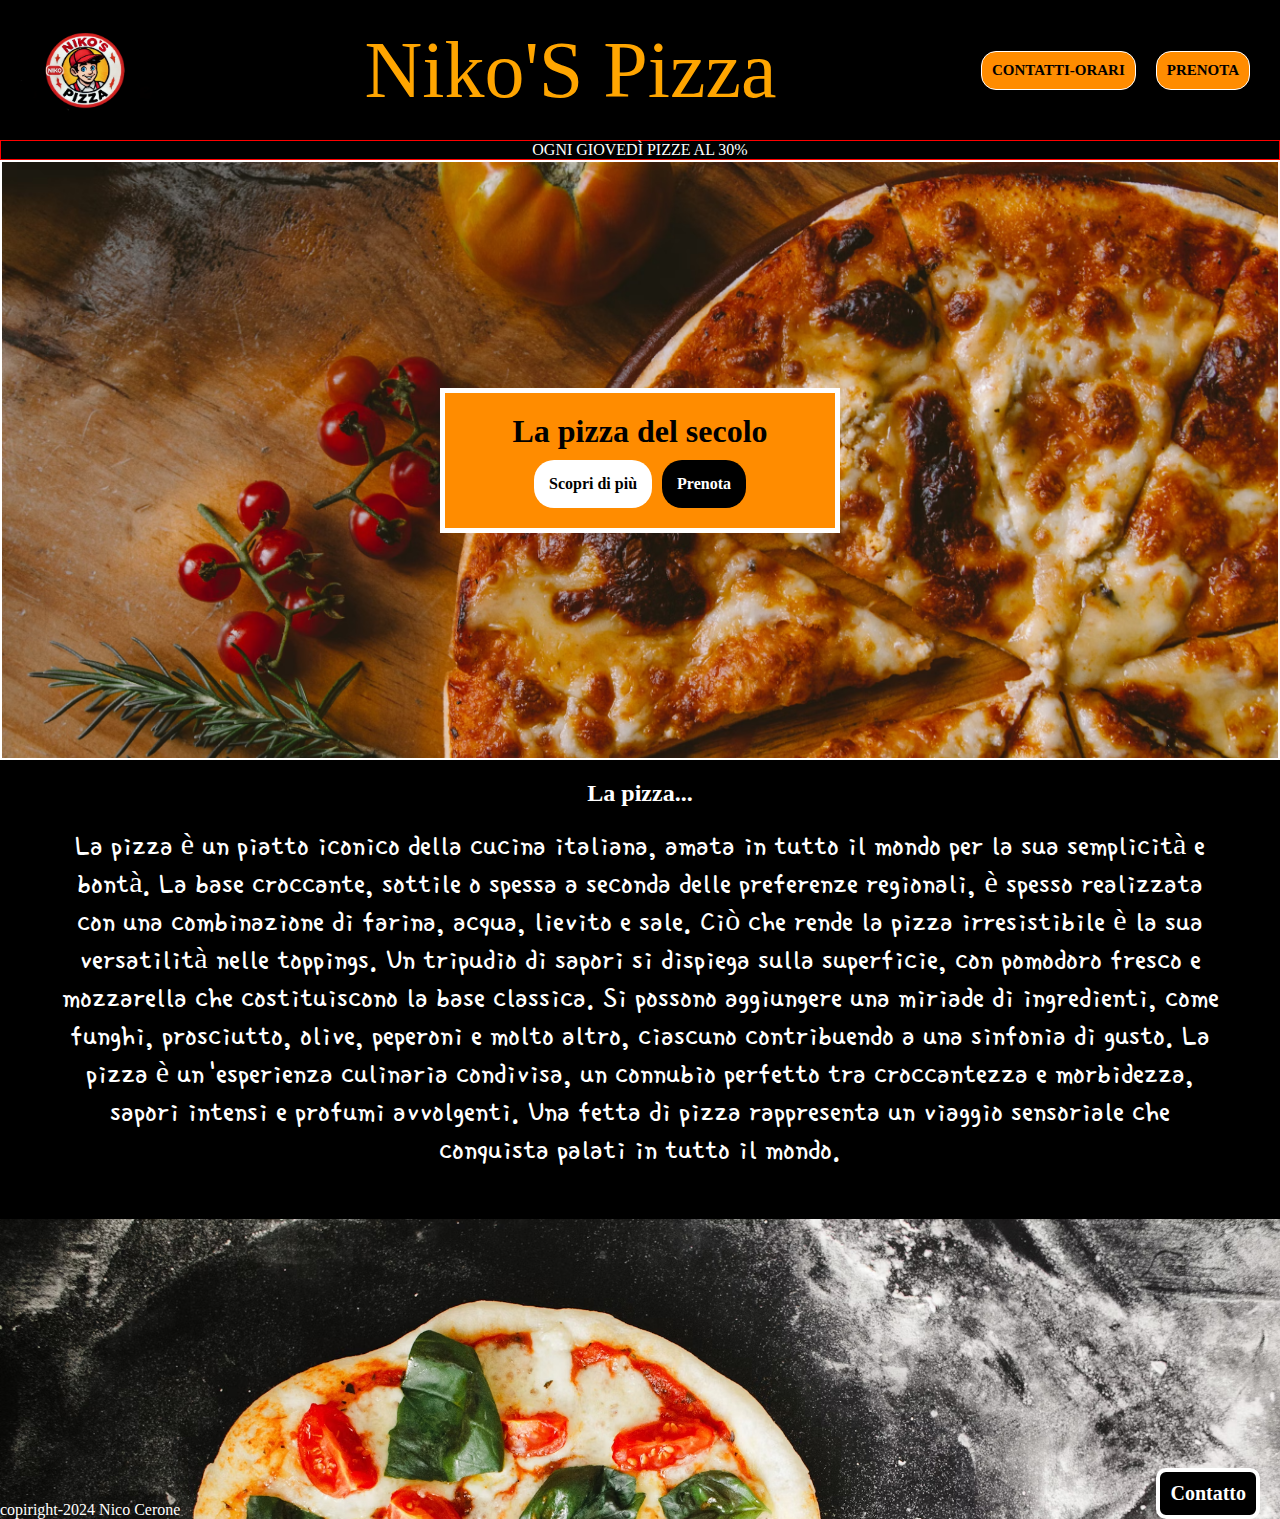
<file: frontend/index.html>
<!DOCTYPE html>
<html lang="en">
<head>
    <meta charset="UTF-8">
    <meta name="viewport" content="width=device-width, initial-scale=1.0">
    <link rel="stylesheet" href="css/style.css">
    <link href="https://fonts.googleapis.com/css2?family=Roboto+Mono:ital,wght@0,100..700;1,100..700&display=swap" rel="stylesheet">
    <link rel="preconnect" href="https://fonts.googleapis.com">
    <link rel="preconnect" href="https://fonts.gstatic.com" crossorigin>
    <link href="https://fonts.googleapis.com/css2?family=Single+Day&display=swap" rel="stylesheet">
    <link rel="stylesheet" href="https://cdnjs.cloudflare.com/ajax/libs/font-awesome/4.7.0/css/font-awesome.min.css">
    <title>Project-work</title>
</head>
<body class="container">
    <!--PARTE INIZIALE (HEADER)-->
    <header>
        <nav>
            <div class="container-logo">
                <img class="logo" src="immagini/logo2.png">
            </div>
            <div>
                <p class="titolo">Niko'S Pizza</p>
            </div>

            <div class="topnav">
                <div id="myLinks">
                  <a href="/frontend/contatti-orari.html">Contatti-Orari</a>
                  <a href="/frontend/prenota.html">Prenota</a>
                </div>

                <!-- HAMBURGER MENU  -->
                <a href="javascript:void(0);" class="icon" onclick="myFunction()">
                  <i class="fa fa-bars"></i>
                </a>
              </div>
            <div class="menu">
                <ul>
                    <li class="chi-siamo"><a href="/frontend/contatti-orari.html">Contatti-Orari</a></li>
                    <li class="prenota"><a href="/frontend/prenota.html">Prenota</a></li>
                </ul>
            </div>
        </nav>
        <div class="discount">
            Ogni giovedì pizze al 30%
        </div>
    </header>
    
    <!-- JUMBO-->
    <div class="jumbo">
        <div class="jumbo-text">
            <h1>La pizza del secolo</h1>
            <div class="jumbo-cta">
                <div class="cta cta-1">
                    <a class="cta-1-text" href="/frontend/scopri.html">Scopri di più</a>
                </div>
                <div class="cta cta-2">
                    <a class="cta-2-text" href="/frontend/prenota.html">Prenota</a>
                </div>
            </div>
            
        </div>
    </div>

    <!--PARTE CENTRALE (MAIN)-->
    <main>
        <section>
            <h2 class="h2-text">La pizza...</h2>
            <div class="descrizione">
                <p class="paragrafo-descrizione">La pizza è un piatto iconico della cucina italiana, amata in tutto il mondo per la sua semplicità e bontà. 
                    La base croccante, sottile o spessa a seconda delle preferenze regionali, è spesso realizzata con una combinazione di farina, acqua, lievito e sale. 
                    Ciò che rende la pizza irresistibile è la sua versatilità nelle toppings. Un tripudio di sapori si dispiega sulla superficie, con pomodoro fresco e mozzarella che costituiscono la base classica. 
                    Si possono aggiungere una miriade di ingredienti, come funghi, prosciutto, olive, peperoni e molto altro, ciascuno contribuendo a una sinfonia di gusto. 
                    La pizza è un'esperienza culinaria condivisa, un connubio perfetto tra croccantezza e morbidezza, sapori intensi e profumi avvolgenti. Una fetta di pizza rappresenta un viaggio sensoriale che conquista palati in tutto il mondo.</p>
            </div>
        </section>
    </main>

    <!--PARTE FINALE (FOOTER)-->
    <footer>
        <div class="footer-container">
            <div class="copiright">
                <p>copiright-2024 Nico Cerone</p>
            </div>
            <div class="paragrafo-footer">
                <a class="contatto-bottone" href="mailto:nikocerone96@gmail.com">Contatto</a>
            </div>
            
            
        </div>
    </footer>
    <script src="/frontend/js/script.js"></script>
</body>
</html>
</file>
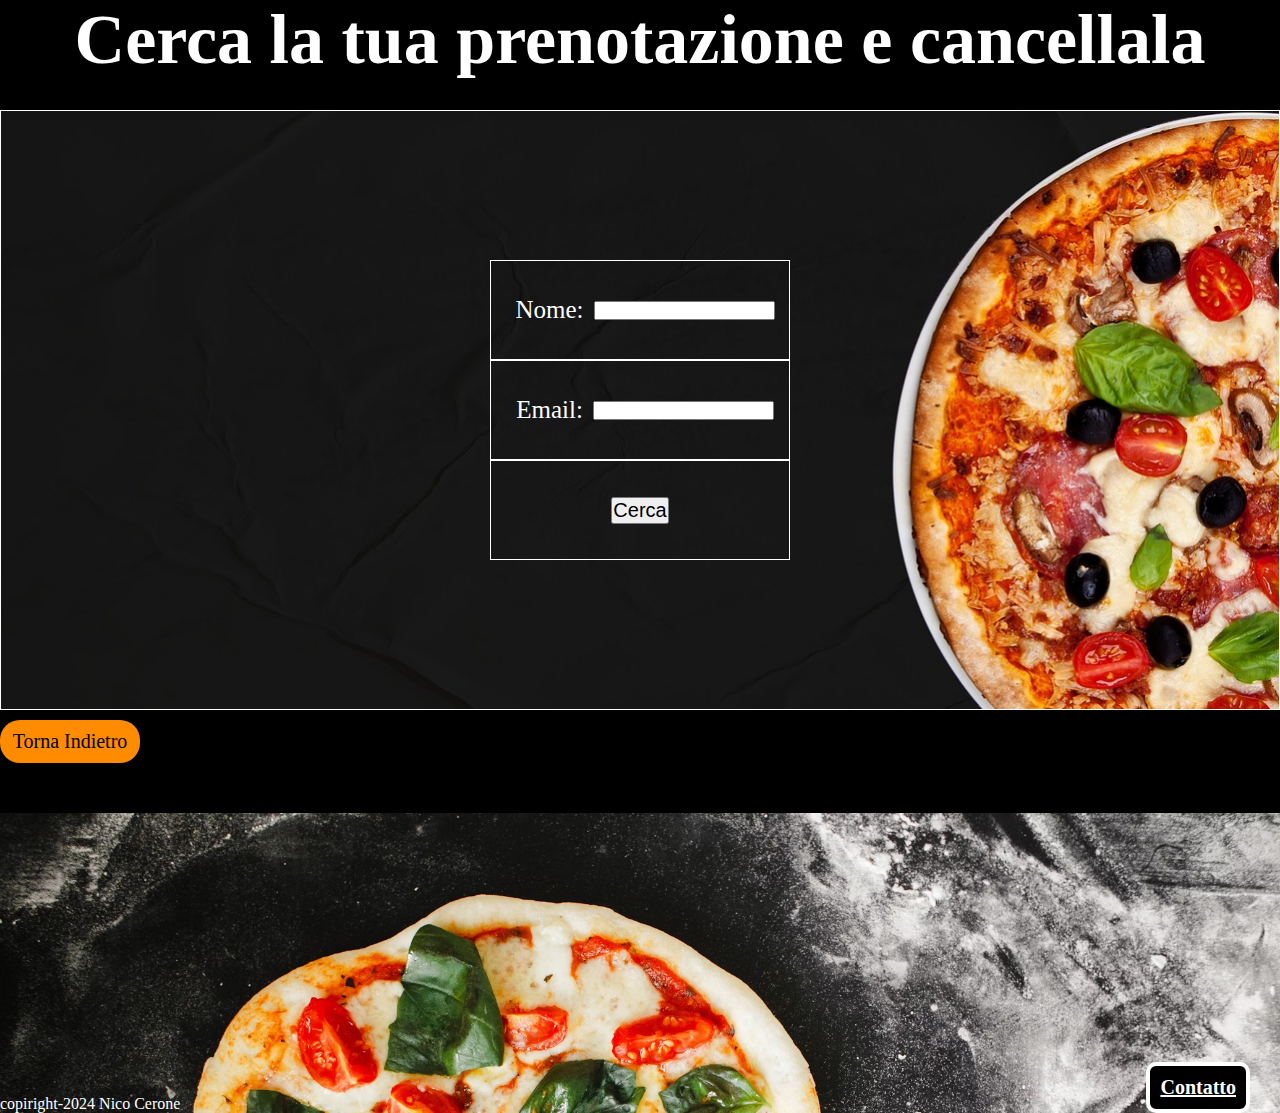
<file: frontend/cancella.html>
<!DOCTYPE html>
<html lang="en">
<head>
    <meta charset="UTF-8">
    <meta name="viewport" content="width=device-width, initial-scale=1.0">
    <link rel="stylesheet" href="css/cancella.css">
    <title>Cancella</title>
</head>

<body>
    <h1>Cerca la tua prenotazione e cancellala</h1>

    <!-- FORM PER CERCARE LA PRENOTAZIONE TRAMITE NOME ED EMAIL -->
    <form id="form-cerca-prenotazione">
        <div class="container-nome">
            <label for="nome">Nome:</label>
            <input type="text" id="nome" required>
        </div>
        <div class="container-email">
            <label for="email">Email:</label>
            <input type="text" id="email" required>
        </div>
        <div>
            <button type="submit" id="cerca-prenotazione" >Cerca</button>
        </div>
    </form>

    <!-- MESSAGGIO DI ERRORE PER PRENOTAZIONE NON TROVATA -->
    <div class="modale" id="modale-cerca" style="display: none;">
        <div class="contenuto-modale">
            <p>****** Prenotazione non trovata ******</p>
            <button id="ok">Ok</button>
        </div>
    </div>

    <!-- FORM DOVE VERRANNO MOSTRATI TUTTI I DATI DELL'UTENTE CERCATO -->
    <form id="form-visualizza" style="display: none;">
        <div>
            <label for="nome-visualizza">Nome:</label>
            <input type="text" id="nome-visualizza" disabled>
        </div>
        <div>
            <label for="cognome-visualizza">Cognome:</label>
            <input type="text" id="cognome-visualizza" disabled>
        </div>
        <div>
            <label for="email-visualizza">Email:</label>
            <input type="text" id="email-visualizza" disabled>
        </div>
        <div>
            <label for="data-ora-visualizza">Data e Ora:</label>
            <input type="datetime-local" id="data-ora-visualizza" disabled>
        </div>
        <div>
            <label for="descrizione-visualizza">Descrizione:</label>
            <textarea type="text" id="descrizione-visualizza" disabled></textarea>
        </div>
        <div>
            <button type="submit" id="cancella">Cancella</button>
        </div>
    </form>

    <!-- FINESTRA DOVE VERRA' MOSTRATO UN MESSAGGIO DI CONFERMA PER CANCELLARE QUELLA DATA PRENOTAZIONE (SI/NO) -->
    <div id="conferma-modale" class="modale" style="display: none;">
        <div class="contenuto-modale">
            <p>Sei sicuro di cancellare questa prenotazione?</p>
            <div class="bottoni-modale">
                <button id="conferma">Si</button>
                <button id="annulla">No</button>
            </div>
        </div>
    </div>

    <!-- BOTTONE PER TORNARE INDIETRO -->
    <div class="conteiner-torna-indietro">
        <a href="./prenota.html">Torna Indietro</a>
    </div>

    <!-- FOOTER (PARET FINALE)-->
    <footer>
        <div class="footer-container">
            <div class="copiright">
                <p>copiright-2024 Nico Cerone</p>
            </div>
            <div class="paragrafo-footer">
                <a class="contatto-bottone" href="mailto:nikocerone96@gmail.com">Contatto</a>
            </div>
        </div>
    </footer>
    
    <script src="/frontend/js/script-cancella.js"></script>
</body>

</html>
</file>
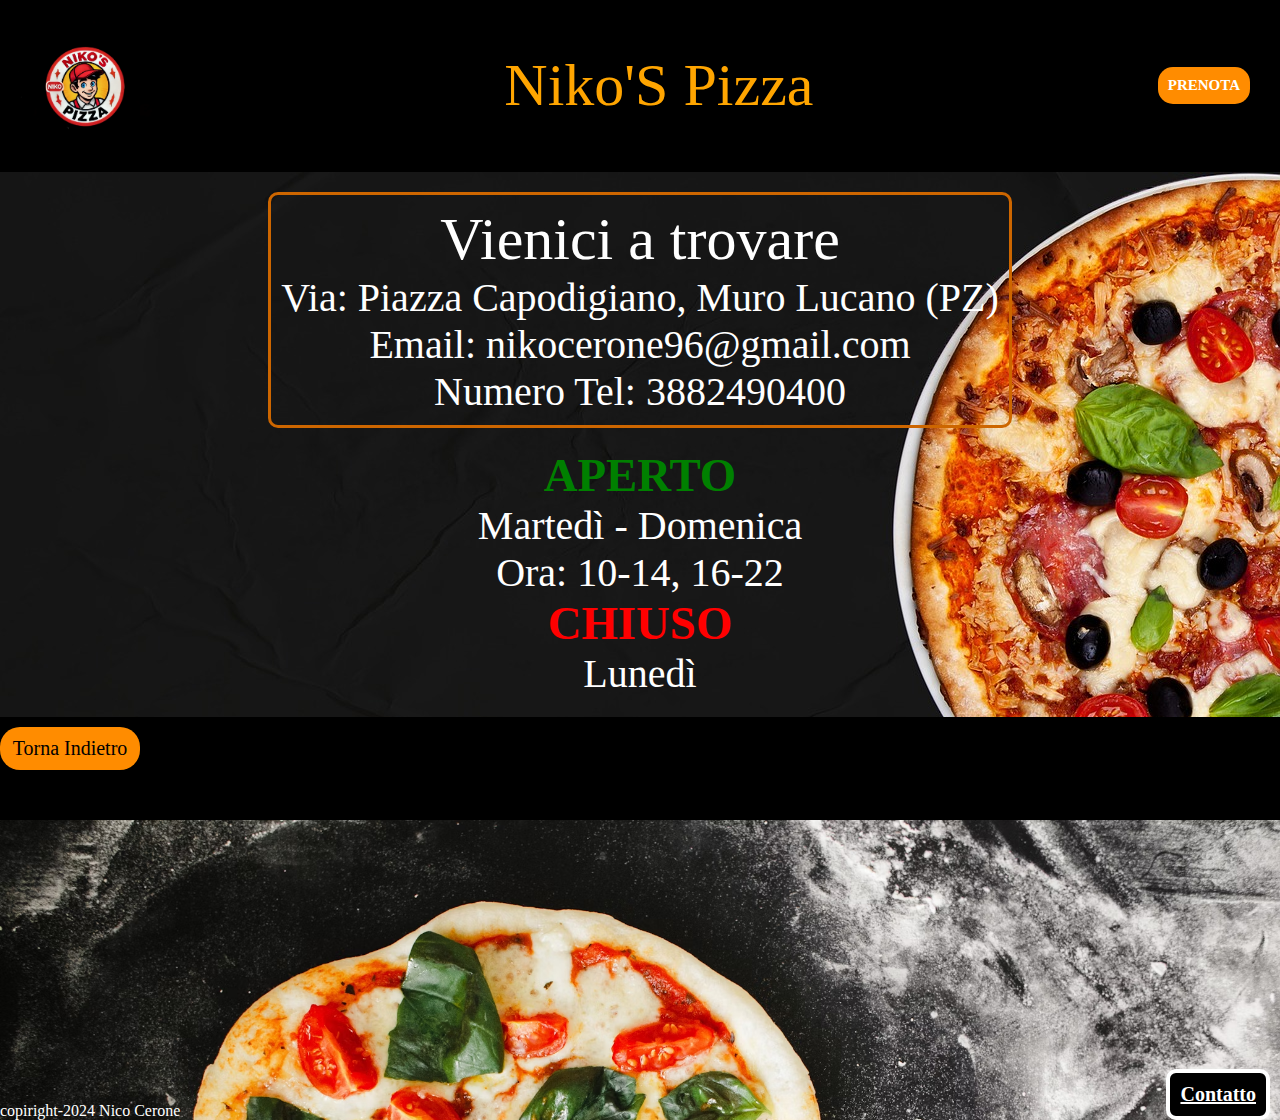
<file: frontend/contatti-orari.html>
<!DOCTYPE html>
<html lang="en">
<head>
    <meta charset="UTF-8">
    <meta name="viewport" content="width=device-width, initial-scale=1.0">
    <link rel="stylesheet" href="css/contatti-orari.css">
    <title>Contatti-Orari</title>
</head>
<body>

    <!-- HEADER (PARTE INIZIALE)-->
    <header>
        <nav>
            <div class="container-logo">
                <img class="logo" src="immagini/logo2.png">
            </div>
            <div>
                <p class="titolo">Niko'S Pizza</p>
            </div>
            <div class="menu">
                    <a class="prenota" href="/frontend/prenota.html">Prenota</a>
                
            </div>
        </nav>
    </header>

    <!-- MAIN (PARTE CENTRALE)-->
    <main>
        <section>
            <div class="descrizione info-indirizzo">
                <p class="testo-info">Vienici a trovare</p>
                <p>Via: Piazza Capodigiano, Muro Lucano (PZ)</p>
                <p>Email: nikocerone96@gmail.com</p>
                <p>Numero Tel: 3882490400</p>
            </div>
        </section>

        <section class="section-2">
            <div class="orari">
                <div class="descrizione orario-apertura">
                    <h3>APERTO</h3>
                    <p>Martedì - Domenica</p>
                    <p>Ora: 10-14, 16-22</p>
                </div>
                <div class="descrizione orario-chiusura">
                    <h3>CHIUSO</h3>
                    <p>Lunedì</p>
                </div>
            </div>
        </section>
    </main>

    <!-- BOTTONE PER TORNARE INDIETRO -->
    <div class="conteiner-torna-indietro">
        <a href="./index.html">Torna Indietro</a>
    </div>

    <!-- FOOTER (PARTE FINALE) -->
    <footer>
        <div class="footer-container">
            <div class="copiright">
                <p>copiright-2024 Nico Cerone</p>
            </div>
            <div class="paragrafo-footer">
                <a class="contatto-bottone" href="mailto:nikocerone96@gmail.com">Contatto</a>
            </div>
        </div>
    </footer>
</body>
</html>
</file>
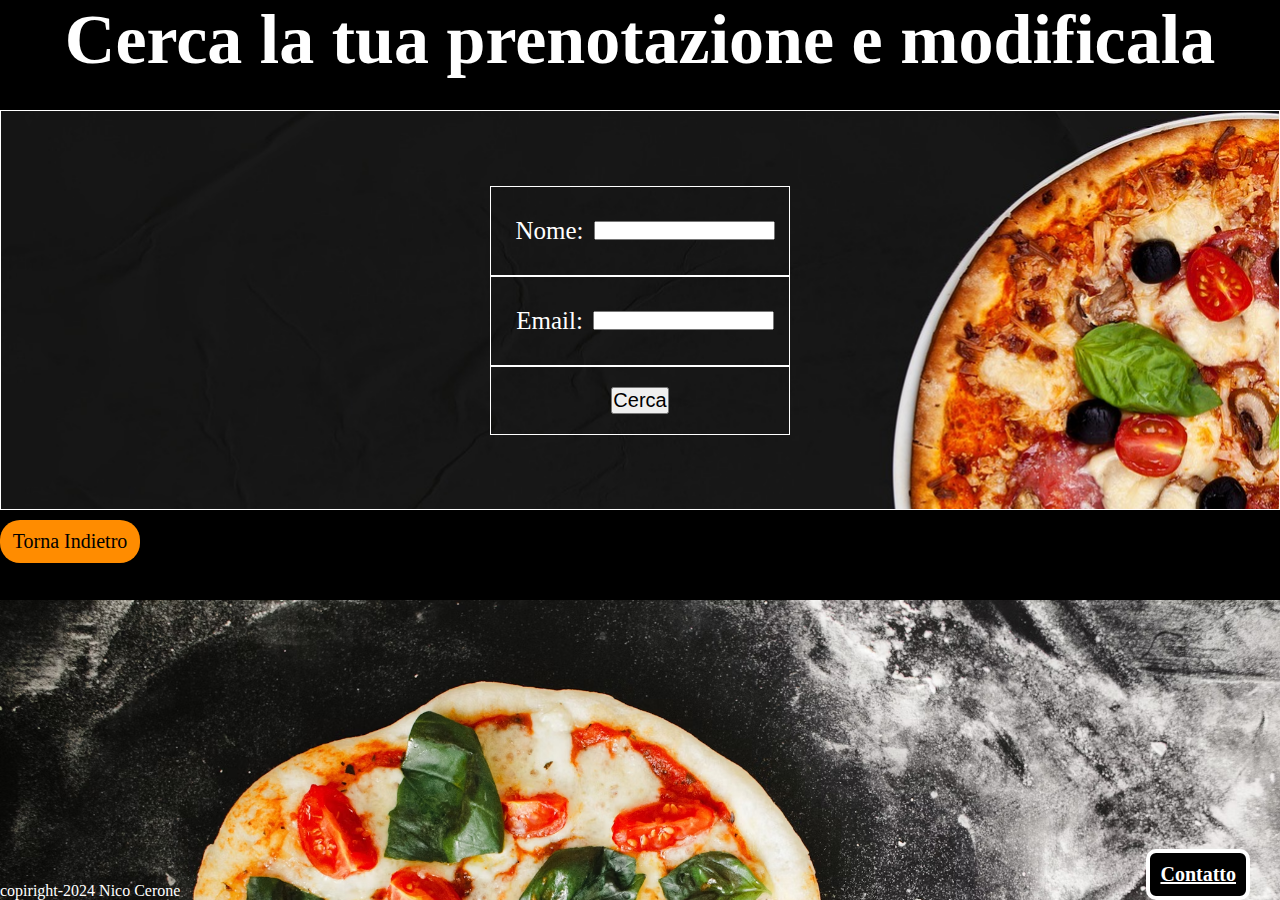
<file: frontend/modifica.html>
<!DOCTYPE html>
<html lang="en">
<head>
    <meta charset="UTF-8">
    <meta name="viewport" content="width=device-width, initial-scale=1.0">
    <link rel="stylesheet" href="css/modifica.css">
    <title>Modifica</title>
</head>

<body>
    <h1>Cerca la tua prenotazione e modificala</h1>
    
    <!-- FORM PER INSERIRE IL NOME E L'EMAIL-->
    <form id="form-cerca-prenotazione">
        <div class="container-nome">
            <label for="nome">Nome:</label>
            <input type="text" id="nome" required>
        </div>
        <div class="container-email">
            <label for="email">Email:</label>
            <input type="text" id="email" required>
        </div>
        <div class="bottone-cerca">
            <button type="submit" id="cerca-prenotazione">Cerca</button>
        </div>
    </form>

    <!-- UTILIZZATA PER MOSTRARE UN MESSAGGIO PER PRENOTAZIONE NON TROVATA -->
    <div class="modale" id="modale-cerca" style="display: none;">
        <div class="contenuto-modale">
            <p>****** Prenotazione non trovata ******</p>
            <button id="ok">Ok</button>
        </div>
    </div>

    <!-- FORM DOVE VERRANNO MOSTRATI TUTTI I DATI DELL'UTENTE CERCATO -->
    <form id="form-modifica" style="display: none;">
        <div>
            <label for="nome-modifica">Nome:</label>
            <input type="text" id="nome-modifica">
        </div>
        <div>
            <label for="cognome-modifica">Cognome:</label>
            <input type="text" id="cognome-modifica">
        </div>
        <div>
            <label for="email-modifica">Email:</label>
            <input type="text" id="email-modifica">
        </div>
        <div>
            <label for="data-ora-modifica">Data e Ora:</label>
            <input type="datetime-local" id="data-ora-modifica">
        </div>
        <div>
            <label for="descrizione">Descrizione:</label>
            <textarea type="text" id="descrizione-modifica"> </textarea>
        </div>
        <div>
            <button type="submit" id="salva-modifiche">Salva</button>
        </div>
    </form>

    <!-- UTILIZZATA PER MOSTRARE UN MESSAGGIO DI ERRORE PER DATA E ORARIO -->
    <div class="modale" id="modale-data" style="display: none;">
        <div class="contenuto-modale">
            <p>La data o l'ora sono errati</p>
            <button id="ok-data">Ok</button>
        </div>
    </div>

    <!-- BOTTONE PER TORNARE INDIETRO -->
    <div class="conteiner-torna-indietro">
        <a href="./prenota.html">Torna Indietro</a>
    </div>

    <!-- FOOTER (PARTE FINALE) -->
    <footer>
        <div class="footer-container">
            <div class="copiright">
                <p>copiright-2024 Nico Cerone</p>
            </div>
            <div class="paragrafo-footer">
                <a class="contatto-bottone" href="mailto:nikocerone96@gmail.com">Contatto</a>
            </div>
        </div>
    </footer>

    <script src="/frontend/js/script-modifica.js"></script>
</body>

</html>
</file>
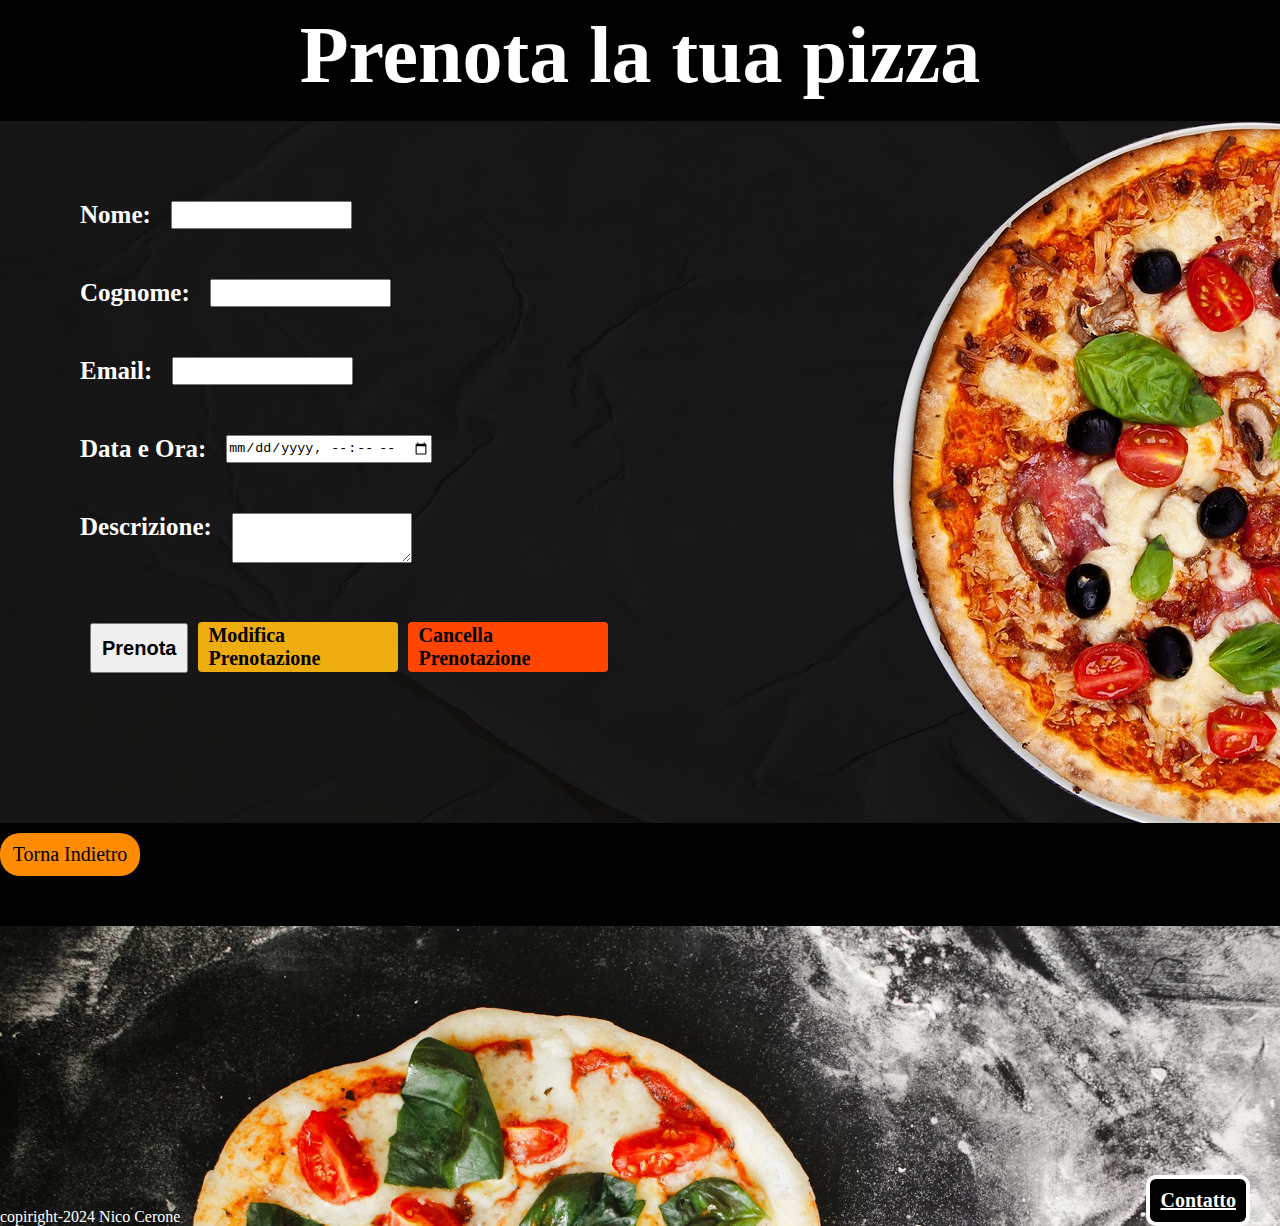
<file: frontend/prenota.html>
<!DOCTYPE html>
<html lang="en">
<head>
    <meta charset="UTF-8">
    <meta name="viewport" content="width=device-width, initial-scale=1.0">
    <link rel="stylesheet" href="css/prenota.css">
    <title>Prenota</title>
</head>

<body>
    <h1>Prenota la tua pizza</h1>

    <!-- FORM UTILIZZATA PER RACCOGLIERE I DATI DELL'UTENTE DELLA NUOVA PRENOTAZIONE -->
    <form class="form-prenotazione">
        <div class="form-input">
            <div>
                <label for="nome">Nome:</label>
                <input type="text" id="nome">
            </div>

            <div>
                <label for="cognome">Cognome:</label>
                <input type="text" id="cognome" required>
            </div>

            <div>
                <label for="email">Email:</label>
                <input type="text" id="email" required>
            </div>

            <div>
                <label for="data-ora">Data e Ora:</label>
                <input type="datetime-local" id="data-ora" required>
            </div>

            <div>
                <label for="descrizione">Descrizione:</label>
                <textarea type="text" id="descrizione" name="descrizione" required></textarea>
            </div>
            <div>
                <div class="bottone-prenota">
                    <button type="submit">Prenota</button>
                </div>
                <div class="link-modifica">
                    <a href="/frontend/modifica.html">Modifica Prenotazione</a>
                </div>
                <div class="link-cancella">
                    <a href="/frontend/cancella.html">Cancella Prenotazione</a>
                </div>
                
            </div>
        </div>
    </form>

    <!-- UTILIZZATA PER MOSTRARE UN MESSAGGIO DI ERRORE PER DATA E ORARIO -->
    <div class="modale" id="modale-prenota" style="display: none;">
        <div class="contenuto-modale">
            <p>La data o l'ora sono errati</p>
            <button id="ok">Ok</button>
        </div>
    </div>

    <!-- BOTTONE PER TORNARE INDIETRO-->
    <div class="conteiner-torna-indietro">
        <a href="./index.html">Torna Indietro</a>
    </div>

    <!-- FOOTER (PARTE FINALE) -->
    <footer>
        <div class="footer-container">
            <div class="copiright">
                <p>copiright-2024 Nico Cerone</p>
            </div>
            <div class="paragrafo-footer">
                <a class="contatto-bottone" href="mailto:nikocerone96@gmail.com">Contatto</a>
            </div>
        </div>
    </footer>
    
    <script src="/frontend/js/script-prenota.js"></script>
</body>

</html>
</file>
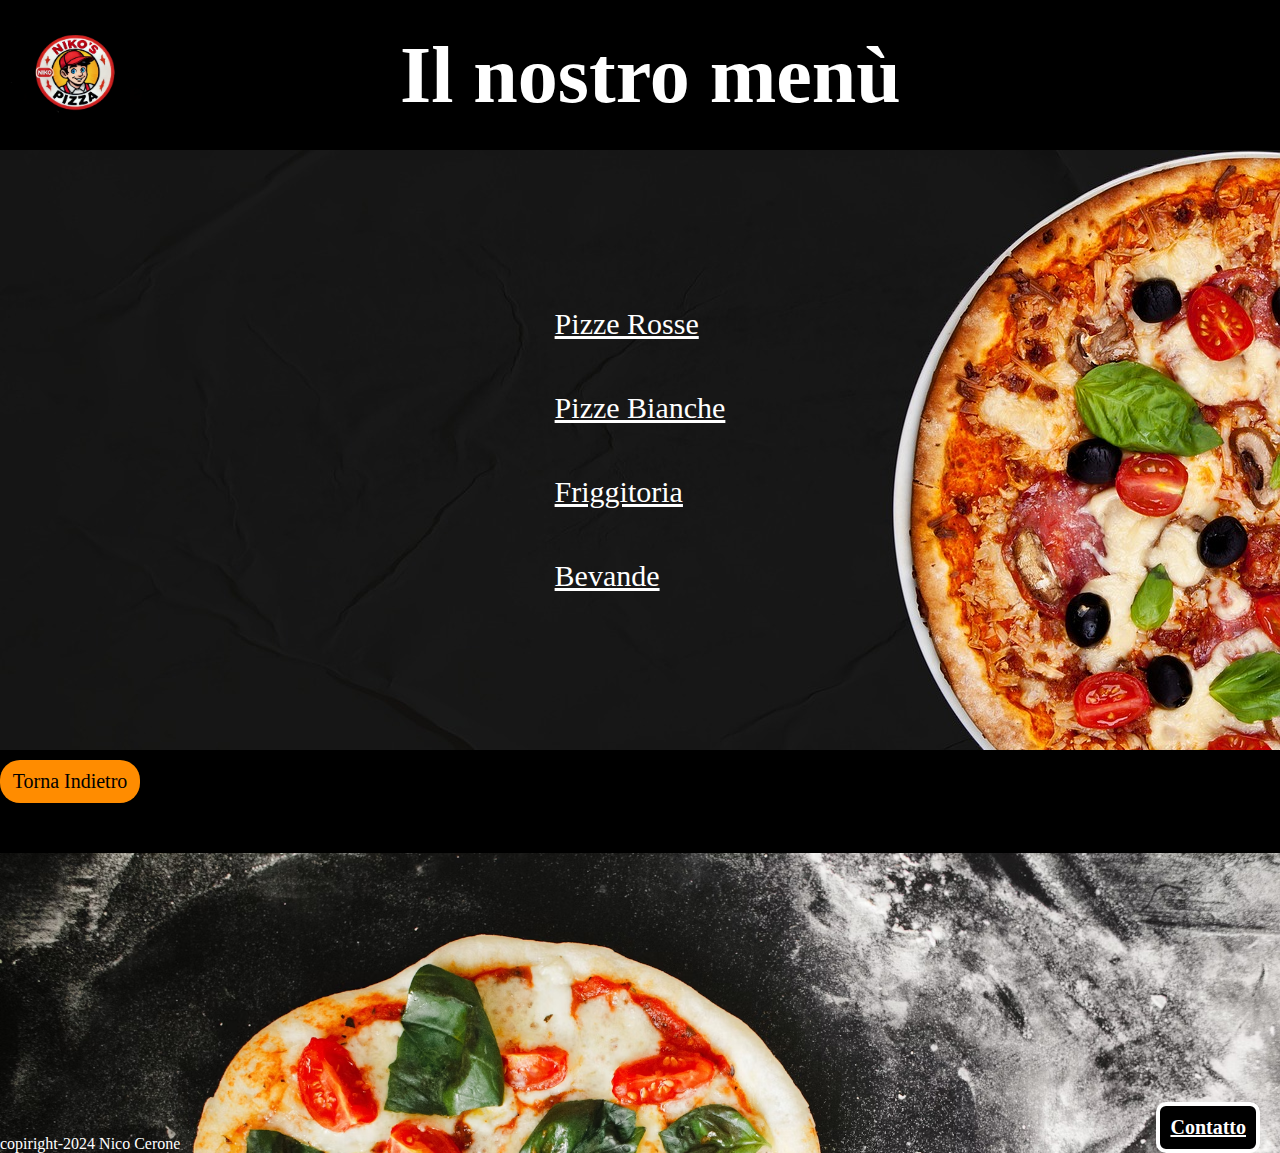
<file: frontend/scopri.html>
<!DOCTYPE html>
<html lang="en">

<head>
    <meta charset="UTF-8">
    <meta name="viewport" content="width=device-width, initial-scale=1.0">
    <link rel="stylesheet" href="css/scopri.css">
    <title>Scopri</title>
</head>

<body>

    <!-- HEADER (PARTE IN ALTO)-->
    <header>
        <nav>
            <div class="container-logo">
                <img class="logo" src="immagini/logo2.png">
            </div>
            <div class="titolo-scopri">
                <h1>Il nostro menù</h1>
            </div>
        </nav>

    </header>

    <!-- MAIN (PARTE CENTRALE)-->
    <main>
        <div class="menu">
            <div class="menu-category" data-tipo="pizza_rossa">Pizze Rosse</div>
            <div class="menu-category" data-tipo="pizza_bianca">Pizze Bianche</div>
            <div class="menu-category" data-tipo="friggitoria">Friggitoria</div>
            <div class="menu-category" data-tipo="bevanda">Bevande</div>

        </div>
    </main>

    <div id="menu-list"></div>

    <!-- BOTTONE PER TORNARE ALLA PAGINA PRECEDENTE-->
    <div class="conteiner-torna-indietro">
        <a href="./index.html">Torna Indietro</a>
    </div>

    <!-- FOOTER (PARTE FINALE)-->
    <footer>
        <div class="footer-container">
            <div class="copiright">
                <p>copiright-2024 Nico Cerone</p>
            </div>
            <div class="paragrafo-footer">
                <a class="contatto-bottone" href="mailto:nikocerone96@gmail.com">Contatto</a>
            </div>
        </div>
    </footer>
    <script src="/frontend/js/script-scopri.js"></script>
</body>

</html>
</file>
<file: frontend/css/style.css>
* {
  margin: 0;
  padding: 0;
  box-sizing: border-box;
}

body {
  overflow-x: hidden;
}

.container {
  background-color: black;
}

.logo {
  height: 140px;
  width: 150px;
}

.titolo {
  color: orange;
  font-size: 80px;
  font-family: cursive;
}

header nav {
  width: 100vw;
  height: 140px;
  display: flex;
  justify-content: space-between;
  align-items: center;
  padding: 10px;
}

.topnav {
  overflow: hidden;
  background-color: #333;
}

.topnav a {
  float: left;
  display: block;
  color: #f2f2f2;
  text-align: center;
  padding: 14px 16px;
  text-decoration: none;
}

.topnav a.active {
  background-color: #4caf50;
  color: white;
}

.topnav .icon {
  display: none;
}

#myLinks {
  display: none;
}

.chi-siamo,
.prenota {
  padding: 10px;
  border: 1px solid white;
  margin-right: 20px;
  display: flex;
  justify-content: center;
  align-items: center;
  border-radius: 15px;
}

.menu {
  display: none;
}

.menu ul {
  display: flex;
}

.menu ul li {
  list-style: inside;
  font-size: 15px;
  background-color: darkorange;
}

.menu ul :hover {
  background-color: #cd6600;
}

.menu ul li a {
  text-decoration: none;
  text-transform: uppercase;
  font-weight: bold;
  color: black;
}

.discount {
  width: 100vw;
  color: white;
  text-align: center;
  text-transform: uppercase;
  border: 1px solid red;
}

.jumbo {
  width: 100vw;
  height: 600px;
  border: 2px solid white;
  background-image: url("/frontend/immagini/pizza1.png");
  background-repeat: no-repeat;
  background-size: cover;
  display: flex;
  justify-content: center;
  align-items: center;
}

.jumbo-text {
  background-color: darkorange;
  width: 400px;

  border: 5px solid white;
  padding: 20px;
}

.jumbo-cta {
  display: flex;
  justify-content: center;
  align-items: center;
}

.cta-1 {
  background-color: white;
  margin-right: 10px;
  font-weight: bold;
}

.cta-2 {
  background-color: black;
  font-weight: bold;
}

.cta-1,
.cta-2,
a {
  text-decoration: none;
}

.cta-1-text {
  color: black;
}

.cta-2-text {
  color: white;
}

.cta {
  border-radius: 20px;
  padding: 15px;
}

.cta-1:hover {
  background-color: #e8e8e8;
}

.cta-2:hover {
  background-color: #363636;
}

h1 {
  text-align: center;
  margin-bottom: 10px;
}

main,
section {
  margin-top: 20px;
}

.descrizione {
  margin: 0 60px;
  font-family: "Single Day";
  font-size: 30px;
  margin-top: 20px;
}

.paragrafo-descrizione {
  text-align: center;
  color: white;
}

.h2-text {
  text-align: center;
  font-family: cursive;
  font-weight: bolder;
  color: white;
}

.footer-container {
  height: 300px;
  background-image: url("/frontend/immagini/pizza-sfondo.jpg");
  background-repeat: no-repeat;
  background-size: cover;
}

footer {
  margin-top: 50px;
}

.footer-container {
  width: 100vw;
  display: flex;
  justify-content: space-between;
  align-items: end;
  color: white;
}

.paragrafo-footer {
  background-color: black;
  border: 4px solid white;
  border-radius: 10px;
  padding: 10px;
  margin-right: 20px;
  font-weight: bolder;
  font-size: 20px;
}

.paragrafo-footer,
a {
  color: white;
}

/* ************** PARTE RESPONSIVE ***************** */

@media screen and (min-width: 970px) {
  .topnav {
    display: none; /* Mobile navigation hidden on larger screens */
  }

  .menu {
    display: block; /* Show desktop menu */
  }
}

@media screen and (max-width: 970px) {
  .topnav a {
    float: none;
    display: block;
    text-align: left;
  }

  .topnav .icon {
    display: block;
    float: right;
  }

  .menu {
    display: none; /* Desktop menu hidden on small screens */
  }

  .titolo {
    font-size: 40px;
  }
}

@media screen and (max-width: 490px) {
  .titolo {
    font-size: 22px;
  }

  .logo {
    height: 110px;
    width: 110px;
  }
}
</file>
<file: frontend/css/cancella.css>
* {
  margin: 0;
  padding: 0;
  box-sizing: border-box;
}

body {
  display: flex;
  flex-direction: column;
  min-height: 100vh;
  margin: 0;
  background-color: black;
}

label {
  color: white;
  font-size: 25px;
  margin: 10px;
}

#cerca-prenotazione {
  font-size: 20px;
}

form {
  background-image: url("/frontend/immagini/pizza-4952508_1280.jpg");
  background-repeat: no-repeat;
  background-size: cover;
  max-width: 100%;
  margin: 0 auto;
  padding: 20px;
}

#form-cerca-prenotazione {
  height: 600px;
  width: 100%;
  border: 1px solid white;
  display: flex;
  flex-direction: column;
  justify-content: center;
  align-items: center;
  margin: 0 auto;
  margin-top: 30px;
}

#form-cerca-prenotazione div {
  padding: 20px;
  border: 1px solid white;
  height: 100px;
  width: 100%;
  max-width: 300px;
  display: flex;
  justify-content: center;
  align-items: center;
}

h1 {
  color: white;
  text-align: center;
  font-size: 70px;
}

#form-visualizza {
  height: 800px;
  width: 100%;
  border: 1px solid white;
  flex-direction: column;
  justify-content: center;
  align-items: center;
  margin: 0 auto;
  margin-top: 30px;
}

#form-visualizza div {
  padding: 10px;
  border: 1px solid white;
  height: 90px;
  width: 100%;
  max-width: 600px;
  display: flex;
  justify-content: center;
  align-items: center;
}

#descrizione-visualizza {
  width: 360px;
  height: 60px;
}

#cancella {
  font-size: 20px;
}

.conteiner-torna-indietro {
  bottom: 10px;
  width: 140px;
  display: flex;
  justify-content: center;
  background-color: darkorange;
  border-radius: 20px;
  margin-top: 10px;
}

.conteiner-torna-indietro:hover {
  background-color: #cd6600;
}

.conteiner-torna-indietro a {
  color: black;
  font-size: 20px;
  padding: 10px;
  text-decoration: none;
}

.footer-container {
  height: 300px;
  background-image: url("/frontend/immagini/pizza-sfondo.jpg");
  background-repeat: no-repeat;
  background-size: cover;
  width: 100vw;
  display: flex;
  justify-content: space-between;
  align-items: end;
  color: white;
}

footer {
  margin-top: 50px;
}

.paragrafo-footer {
  background-color: black;
  border: 4px solid white;
  border-radius: 10px;
  padding: 10px;
  margin-right: 30px;
  font-weight: bolder;
  font-size: 20px;
}

.paragrafo-footer,
a {
  color: white;
}

.modale {
  position: fixed;
  top: 0;
  left: 0;
  width: 100%;
  height: 100%;
  display: none;
  align-items: center;
  justify-content: center;
}

.contenuto-modale {
  background-color: white;
  padding: 20px;
  border-radius: 5px;
  text-align: center;
}

.bottoni-modale button {
  margin: 5px;
  padding: 10px 20px;
  font-size: 16px;
}

#conferma {
  background-color: green;
  color: white;
}

#annulla {
  background-color: red;
  color: white;
}

/* *************** èARTE RESPONSIVE *************** */

@media screen and (max-width: 945px) {
  h1 {
    font-size: 50px;
  }
}

@media screen and (max-width: 580px) {
  h1 {
    font-size: 30px;
  }

  .conteiner-torna-indietro {
    width: 110px;
  }

  .conteiner-torna-indietro a {
    font-size: 15px;
  }
}
</file>
<file: frontend/css/contatti-orari.css>
* {
  margin: 0;
  padding: 0;
  box-sizing: border-box;
}

body {
  background-color: black;
}

main {
  max-width: 100%;
  margin: 0 auto;
  background-image: url("/frontend/immagini/pizza-4952508_1280.jpg");
  background-repeat: no-repeat;
  background-size: cover;
  display: flex;
  align-items: center;
  flex-direction: column;
  padding: 20px;
  overflow-x: hidden;
}

nav {
  height: auto;
  display: flex;
  justify-content: space-between;
  align-items: center;
  padding: 10px;
}

.logo {
  height: auto;
  width: 150px;
  max-width: 100%;
}

.titolo {
  color: orange;
  font-size: 60px;
  font-family: cursive;
}

.menu a {
  text-decoration: none;
}

.menu:hover {
  background-color: #cd6600;
}

.menu {
  padding: 10px;
  margin-right: 20px;
  border-radius: 15px;
  list-style: inside;
  font-size: 15px;
  background-color: darkorange;
}

.prenota {
  text-transform: uppercase;
  font-weight: bold;
}

.descrizione {
  font-family: "Single Day";
  font-size: 40px;
  color: white;
  display: flex;
  flex-direction: column;
  align-items: center;
}

.info-indirizzo {
  border: 3px solid #cd6600;
  padding: 10px;
  border-radius: 10px;
}

.orario-apertura h3 {
  color: green;
}

.orario-chiusura h3 {
  color: red;
}

.testo-info {
  font-size: 60px;
  font-weight: lighter;
}

.section-2 {
  margin-top: 20px;
}

.conteiner-torna-indietro {
  bottom: 10px;
  width: 140px;
  display: flex;
  justify-content: center;
  background-color: darkorange;
  border-radius: 20px;
  margin-top: 10px;
}

.conteiner-torna-indietro:hover {
  background-color: #cd6600;
}

.conteiner-torna-indietro a {
  color: black;
  font-size: 20px;
  padding: 10px;
  text-decoration: none;
}

.footer-container {
  height: 300px;
  background-image: url("/frontend/immagini/pizza-sfondo.jpg");
  background-repeat: no-repeat;
  background-size: cover;
  width: 100%;
  display: flex;
  justify-content: space-between;
  align-items: end;
  color: white;
}

footer {
  margin-top: 50px;
  width: 100%;
}

.paragrafo-footer {
  background-color: black;
  border: 4px solid white;
  border-radius: 10px;
  padding: 10px;
  margin-right: 10px;
  font-weight: bolder;
  font-size: 20px;
}

.paragrafo-footer,
a {
  color: white;
}

/* *************** PARTE RESPONSIVE ************* */

@media screen and (max-width: 800px) {
  .titolo {
    font-size: 22px;
  }

  .logo {
    height: 110px;
    width: 110px;
  }

  .conteiner-torna-indietro {
    width: 110px;
  }

  .conteiner-torna-indietro a {
    font-size: 15px;
  }
}

@media screen and (max-width: 586px) {
  .descrizione {
    font-size: 30px;
  }

  .testo-info {
    font-size: 40px;
  }

  main {
    height: 500px;
  }

  .menu {
    margin-right: 0;
  }
}

@media screen and (max-width: 426px) {
  .descrizione {
    display: flex;
    flex-direction: column;
    align-items: start;
  }
}
</file>
<file: frontend/css/modifica.css>
* {
  margin: 0;
  padding: 0;
  box-sizing: border-box;
}

body {
  display: flex;
  flex-direction: column;
  min-height: 100vh;
  margin: 0;
  background-color: black;
}

main {
  flex: 1;
  display: flex;
  flex-direction: column;
  justify-content: center;
  align-items: center;
}

label {
  color: white;
  font-size: 25px;
  margin: 10px;
}

#cerca-prenotazione {
  font-size: 20px;
}

form {
  background-image: url("/frontend/immagini/pizza-4952508_1280.jpg");
  background-repeat: no-repeat;
  background-size: cover;
  max-width: 100%;
  margin: 0 auto;
  padding: 20px;
}

#form-cerca-prenotazione {
  height: 400px;
  width: 100%;
  border: 1px solid white;
  display: flex;
  flex-direction: column;
  justify-content: center;
  align-items: center;
  margin: 0 auto;
  margin-top: 30px;
}

#form-cerca-prenotazione div {
  padding: 20px;
  border: 1px solid white;
  height: auto;
  width: 100%;
  max-width: 300px;
  display: flex;
  justify-content: center;
  align-items: center;
}

h1 {
  color: white;
  text-align: center;
  font-size: 70px;
}

#form-modifica {
  height: auto;
  width: 100%;
  border: 1px solid white;
  flex-direction: column;
  justify-content: center;
  align-items: center;
  margin: 0 auto;
  margin-top: 30px;
}

#form-modifica div {
  padding: 10px;
  border: 1px solid white;
  height: auto;
  width: 100%;
  max-width: 600px;
  display: flex;
  justify-content: center;
  align-items: center;
}

#descrizione-modifica {
  height: 50px;
  width: 100%;
}

#salva-modifiche {
  font-size: 20px;
}

.conteiner-torna-indietro {
  bottom: 10px;
  width: 140px;
  display: flex;
  justify-content: center;
  background-color: darkorange;
  border-radius: 20px;
  margin-top: 10px;
  margin-bottom: 20px;
}

.conteiner-torna-indietro:hover {
  background-color: #cd6600;
}

.conteiner-torna-indietro a {
  color: black;
  font-size: 20px;
  padding: 10px;
  text-decoration: none;
}

.footer-container {
  height: 300px;
  background-image: url("/frontend/immagini/pizza-sfondo.jpg");
  background-repeat: no-repeat;
  background-size: cover;
  max-width: 100%;
  display: flex;
  justify-content: space-between;
  align-items: flex-end;
  color: white;
}

footer {
  margin-top: auto;
  width: 100%;
}

.paragrafo-footer {
  background-color: black;
  border: 4px solid white;
  border-radius: 10px;
  padding: 10px;
  margin-right: 30px;
  font-weight: bolder;
  font-size: 20px;
}

.paragrafo-footer,
a {
  color: white;
}

.modale {
  position: fixed;
  top: 0;
  left: 0;
  width: 100%;
  height: 100%;
  display: flex;
  justify-content: center;
  align-items: center;
}

.contenuto-modale {
  background-color: white;
  padding: 20px;
  border-radius: 5px;
  text-align: center;
}

/* **************** PARTE RESPONSIVE ************** */

@media screen and (max-width: 945px) {
  h1 {
    font-size: 50px;
  }
}

@media screen and (max-width: 580px) {
  h1 {
    font-size: 30px;
  }

  .conteiner-torna-indietro {
    width: 110px;
  }

  .conteiner-torna-indietro a {
    font-size: 15px;
  }
}
</file>
<file: frontend/css/prenota.css>
* {
  margin: 0;
  padding: 0;
  box-sizing: border-box;
}

body {
  display: flex;
  flex-direction: column;
  min-height: 100vh;
  background-color: black;
  overflow-x: hidden;
}

form {
  margin-top: 100px;
  background-image: url("/frontend/immagini/pizza-4952508_1280.jpg");
  background-repeat: no-repeat;
  background-size: cover;
  max-width: 100%;
  margin: 0 auto;
  padding: 20px;
}

.form-prenotazione {
  width: 100%;
  margin-top: 20px;
}

.form-input {
  padding: 50px;

  max-width: 100%;
}

.form-input div {
  margin-bottom: 30px;
  padding: 10px;
  display: flex;
}

label {
  color: white;
  font-size: 25px;
  margin-right: 20px;
  font-weight: bold;
  max-width: 100%;
}

#descrizione {
  width: 180px;
  height: 50px;
}

h1 {
  text-align: center;
  font-size: 80px;
  color: white;
  margin-top: 10px;
}

.conteiner-torna-indietro {
  bottom: 10px;
  width: 140px;
  display: flex;
  justify-content: center;
  background-color: darkorange;
  border-radius: 20px;
  margin-top: 10px;
}

.conteiner-torna-indietro:hover {
  background-color: #cd6600;
}

.conteiner-torna-indietro a {
  color: black;
  font-size: 20px;
  padding: 10px;
  text-decoration: none;
}

button {
  font-size: 15px;
  font-weight: bold;
  padding: 8px;
}

.bottone-prenota {
  height: 70px;
}

.bottone-prenota button {
  font-size: 20px;
  padding: 10px;
}

.bottone-prenota button:hover {
  background-color: #cfcfcf;
}

.link-modifica {
  align-items: center;
  justify-content: center;
  background-color: #eead0e;
  margin-top: 9px;
  margin-right: 10px;
  border-radius: 4px;
  height: 50px;
  width: 200px;
}

.link-modifica:hover {
  background-color: #cd9b1d;
}
.link-cancella:hover {
  background-color: #cd3700;
}

.link-modifica a {
  color: black;
  text-decoration: none;
  font-weight: bold;
  font-size: 20px;
}

.link-cancella {
  margin-top: 9px;
  display: flex;
  justify-content: center;
  align-items: center;
  background-color: #ff4500;
  border-radius: 4px;
  height: 50px;
  width: 200px;
}

.link-cancella a {
  font-weight: bold;
  color: black;
  text-decoration: none;
  font-size: 20px;
}

.footer-container {
  height: 300px;
  background-image: url("/frontend/immagini/pizza-sfondo.jpg");
  background-repeat: no-repeat;
  background-size: cover;
  width: 100vw;
  display: flex;
  justify-content: space-between;
  align-items: end;
  color: white;
}

footer {
  margin-top: 50px;
  width: 100%;
}

.paragrafo-footer {
  background-color: black;
  border: 4px solid white;
  border-radius: 10px;
  padding: 10px;
  margin-right: 30px;
  font-weight: bolder;
  font-size: 20px;
}

.paragrafo-footer,
a {
  color: white;
}

.modale {
  position: fixed;
  top: 0;
  left: 0;
  width: 100%;
  height: 100%;
  display: flex;
  justify-content: center;
  align-items: center;
}

.contenuto-modale {
  background-color: white;
  padding: 20px;
  border-radius: 5px;
  text-align: center;
}

/* **************** PARTE RESPONSIVE ********************* */

@media screen and (max-width: 800px) {
  h1 {
    font-size: 40px;
  }
}

@media screen and (max-width: 650px) {
  .form-input div {
    display: flex;
    flex-direction: column;
  }
}

@media screen and (max-width: 600px) {
  .conteiner-torna-indietro {
    width: 110px;
  }

  .conteiner-torna-indietro a {
    font-size: 15px;
  }
}

@media screen and (max-width: 651px) {
  .bottone-prenota {
    width: 200px;
  }
}
</file>
<file: frontend/css/scopri.css>
* {
  margin: 0;
}

body {
  width: 100vw;
  background-color: black;
  overflow-x: hidden;
}

.logo {
  height: 140px;
  width: 150px;
}

header nav {
  display: flex;
  font-size: 40px;
}

.container-logo {
  margin-right: 250px;
}

.titolo-scopri {
  display: flex;
  align-items: center;
}

main {
  height: 600px;
  display: flex;
  justify-content: center;
  align-items: center;
  background-image: url("/frontend/immagini/pizza-4952508_1280.jpg");
  background-repeat: no-repeat;
  background-size: cover;
}

.menu {
  font-size: 30px;
  color: white;
}

.menu-category {
  cursor: pointer;
  text-decoration: underline;
  margin: 50px 0;
}

.menu-category:hover {
  color: orange;
}

.menu-item img {
  height: 200px;
  width: 210px;
  margin: 20px;
}

.menu-item {
  border: 1px solid white;
  padding: 10px;
  display: flex;
  justify-content: center;
  align-items: center;
}

.text-container {
  margin: 30px;
  color: white;
  font-size: 30px;
  max-width: 170px;
}

.conteiner-torna-indietro {
  bottom: 10px;

  width: 140px;
  display: flex;
  justify-content: center;
  background-color: darkorange;
  border-radius: 20px;
  margin-top: 10px;
}

.conteiner-torna-indietro:hover {
  background-color: #cd6600;
}

.conteiner-torna-indietro a {
  color: black;
  font-size: 20px;
  padding: 10px;
  text-decoration: none;
}

h1 {
  color: white;
}

.footer-container {
  height: 300px;
  background-image: url("/frontend/immagini/pizza-sfondo.jpg");
  background-repeat: no-repeat;
  background-size: cover;
}

footer {
  margin-top: 50px;
}

.footer-container {
  width: 100vw;
  display: flex;
  justify-content: space-between;
  align-items: end;
  color: white;
}

.paragrafo-footer {
  background-color: black;
  border: 4px solid white;
  border-radius: 10px;
  padding: 10px;
  margin-right: 20px;
  font-weight: bolder;
  font-size: 20px;
}

.paragrafo-footer,
a {
  color: white;
}

/* **************** PARTE RESPONSIVE ******************* */

@media screen and (max-width: 830px) {
  header nav {
    display: flex;
    font-size: 20px;
  }
}

@media screen and (max-width: 630px) {
  .container-logo {
    margin-right: 20px;
  }
}

@media screen and (max-width: 445px) {
  .logo {
    height: 110px;
    width: 110px;
  }
}

@media screen and (max-width: 600px) {
  .menu-item img {
    height: 100px;
    width: 110px;
    margin: 5px;
  }

  .menu-list {
    width: 100vw;
  }

  .text-container {
    margin: 10px;
    color: white;
    font-size: 20px;
  }

  main {
    width: 100vw;
    height: 350px;
  }

  .conteiner-torna-indietro {
    width: 100px;
  }

  .conteiner-torna-indietro a {
    font-size: 12px;
  }

  .menu {
    font-size: 23px;
  }
}
</file>
